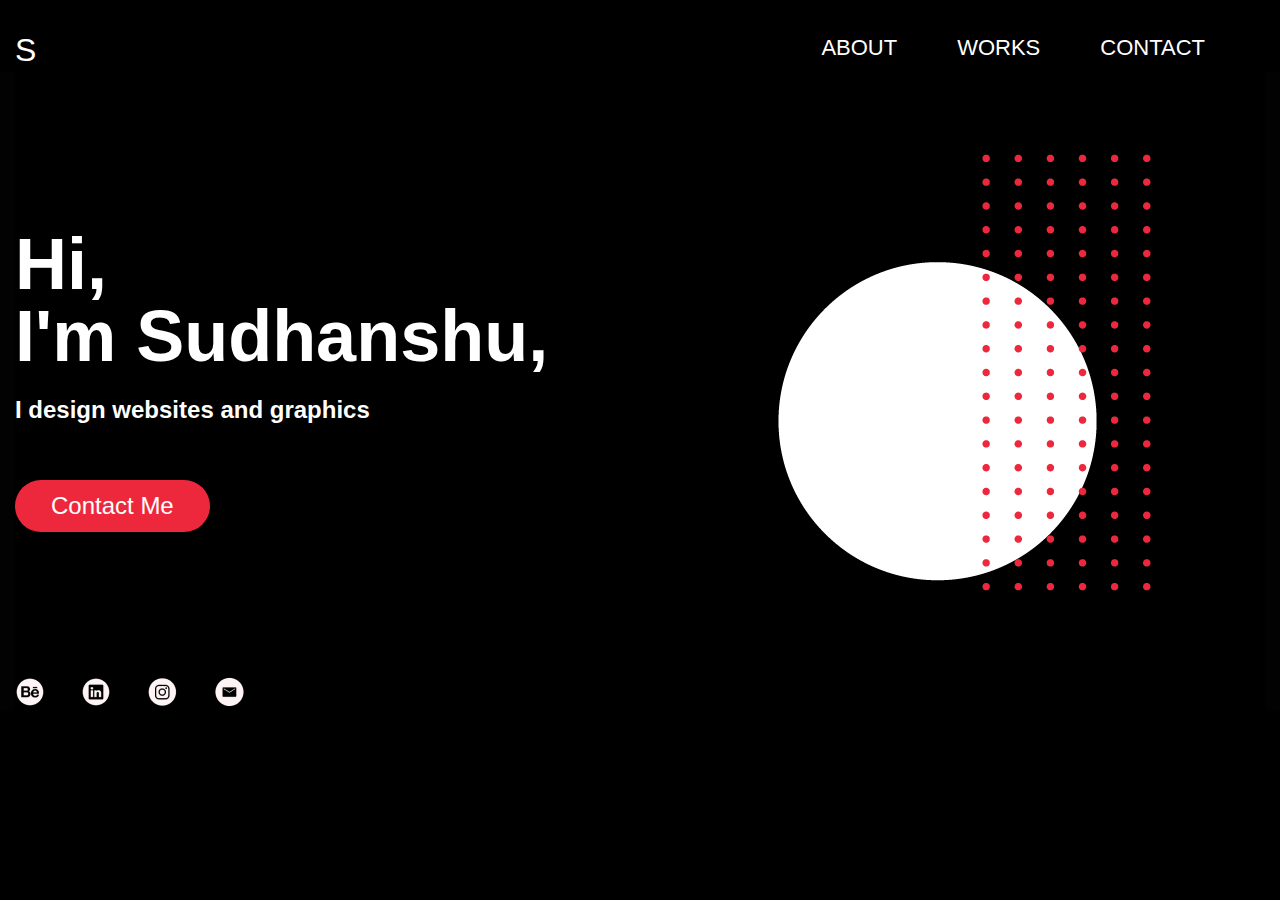
<file: index.html>
<!DOCTYPE html>
<html lang="en">
<head>
    <meta charset="UTF-8">
    <meta http-equiv="X-UA-Compatible" content="IE=edge">
    <meta name="viewport" content="width=device-width, initial-scale=1.0">
    <title>Sudhanshu</title>
    <link rel="stylesheet" href="stylehome.css" />
</head>
<body>
    
<div class="nav-container">
      <div class="wrapper">
          <nav>
                <div class="logo">
                  <a href="index.html" style="color: white; text-decoration: none">S</a>
                </div>

                <ul class="nav-items">
                    <li>
                        <a href="about.html">ABOUT</a>
                    </li>
                    <li>
                        <a href="work.html">WORKS</a>
                    </li>
                    <li>
                        <a href="contact.html">CONTACT</a>
                    </li>

                </ul>
          </nav>
      </div>
</div>
<div class="header-container">
    <div class="wrapper">
        <header>
            <div class="hero-content">
                <h1>
                    Hi,<br>
                    I'm Sudhanshu,<br>
                </h1>
                <p>I design websites and graphics</p>
                <a href="contact.html">Contact Me</a>
            </div>
            <div class="hero-image" >
                <img src="bg.png" alt="" style="width:100%;">
            </div>
        </header>

        <div class="social-icons">
            <a href="https://www.behance.net/sudhanshupatel" target="_blank">
            <img src="behance.png" alt="">
            </a>
            <a href="https://www.linkedin.com/in/sudhanshu-patel-554580203/" target="_blank">
            <img src="linkedin.png" alt="">
            </a>
            <a href="https://www.instagram.com/isudhanshupatel/" target="_blank">
            <img src="insta.png" alt="">
            </a>
            <a href="mailto:sudhanshupatel0811@gmail.com" target="_blank">
            <img src="gmail.png" alt=""> 
            </a>
        </div>
    </div>
</div>

</body>
</html>
</file>
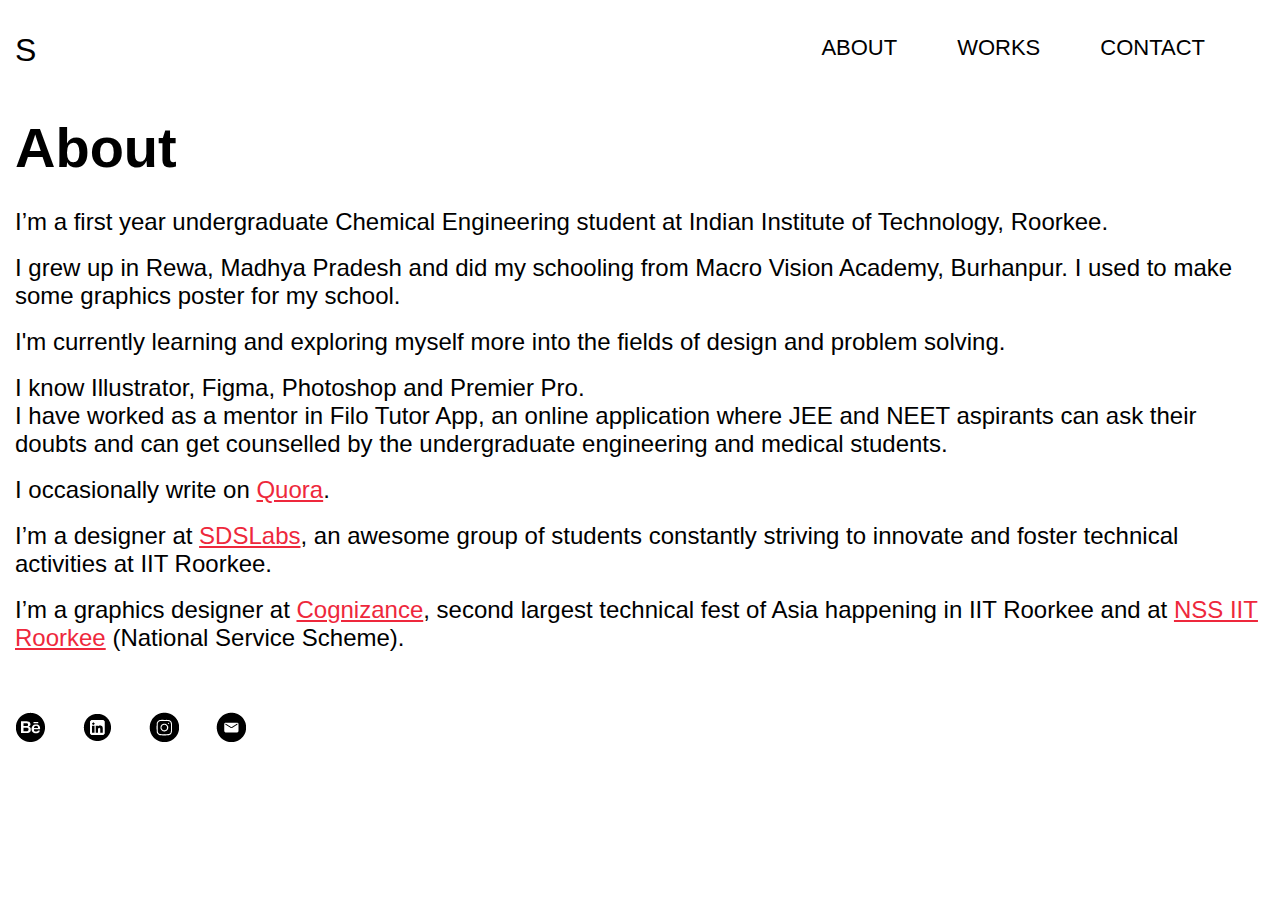
<file: about.html>
<!DOCTYPE html>
<html lang="en">
<head>
    <meta charset="UTF-8">
    <meta http-equiv="X-UA-Compatible" content="IE=edge">
    <meta name="viewport" content="width=device-width, initial-scale=1.0">
    <title>About</title>
    <link rel="stylesheet" href="styleabout.css" />
</head>
<body>
    
<div class="nav-container">
      <div class="wrapper">
          <nav>
                <div class="logo">
                    <a href="index.html" style="color: rgb(0, 0, 0); text-decoration: none">S</a>
                </div>

                <ul class="nav-items">
                    <li>
                        <a href="about.html">ABOUT</a>
                    </li>
                    <li>
                        <a href="work.html">WORKS</a>
                    </li>
                    <li>
                        <a href="contact.html">CONTACT</a>
                    </li>

                </ul>
          </nav>
      </div>
</div>
<div class="header-container">
    <div class="wrapper">
        <header>
            <div class="hero-content">
                <h1>
                    About
                </h1>
                <p>I’m a first year undergraduate Chemical Engineering student at Indian Institute of Technology, Roorkee.</p> <br>

<p>I grew up in Rewa, Madhya Pradesh and did my schooling from Macro Vision Academy, Burhanpur. I used to make some graphics poster for my school.</p><br>

<p>I'm currently learning and exploring myself more into the fields of design and problem solving.</p><br>

<p>I know Illustrator, Figma, Photoshop and Premier Pro.</p>

<p>I have worked as a mentor in Filo Tutor App, an online application where JEE and NEET aspirants can ask their doubts and can get counselled by the undergraduate engineering and medical students.</p><br>

<p>I occasionally write on <a href="https://www.quora.com/profile/Sudhanshu-Patel-78" target="_blank">Quora</a>.</p> <br>

<p>I’m a designer at <a href="https://sdslabs.co" target="_blank">SDSLabs</a>, an awesome group of students constantly striving to innovate and foster technical activities at IIT Roorkee.</p><br>

<p>I’m a graphics designer at <a href="https://cognizance.org.in/" target="_blank">Cognizance</a>, second largest technical fest of Asia happening in IIT Roorkee and at <a href="https://www.iitr.ac.in/nss/" target="_blank">NSS IIT Roorkee</a> (National Service Scheme).</p>

            </div>
        </header>

        <div class="social-icons">
            <a href="https://www.behance.net/sudhanshupatel" target="_blank">
            <img src="bbehance.png" alt="">
            </a>
            <a href="https://www.linkedin.com/in/sudhanshu-patel-554580203/" target="_blank">
            <img src="blink.png" alt="">
            </a>
            <a href="https://www.instagram.com/isudhanshupatel/" target="_blank">
            <img src="binsta.png" alt="">
            </a>
            <a href="mailto:sudhanshupatel0811@gmail.com" target="_blank">
            <img src="bgmail.png" alt=""> 
            </a>
        </div>
    </div>
</div>

</body>
</html>
</file>
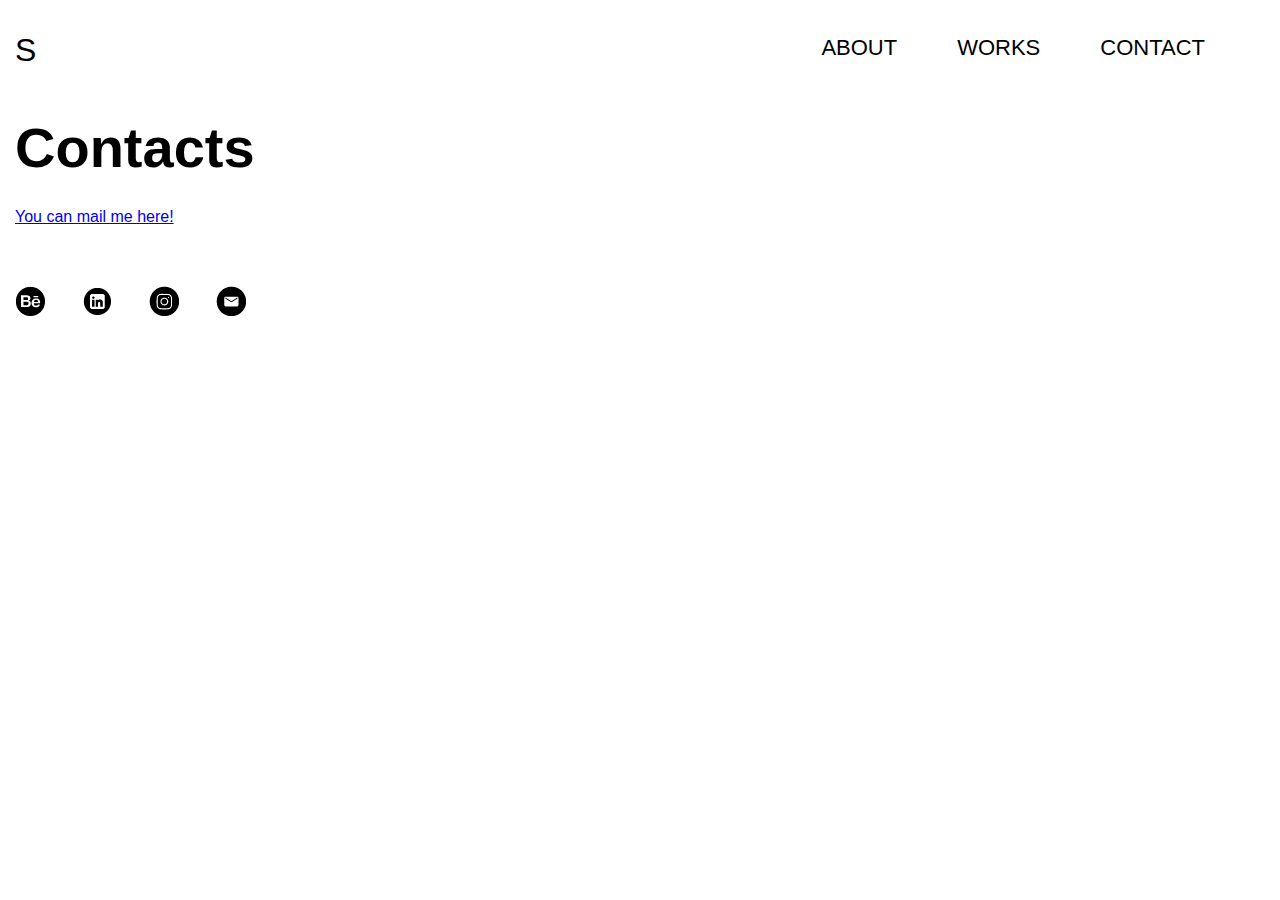
<file: contact.html>
<!DOCTYPE html>
<html lang="en">
<head>
    <meta charset="UTF-8">
    <meta http-equiv="X-UA-Compatible" content="IE=edge">
    <meta name="viewport" content="width=device-width, initial-scale=1.0">
    <title>Contacts</title>
    <link rel="stylesheet" href="stylecontact.css" />
</head>
<body>
    
<div class="nav-container">
      <div class="wrapper">
          <nav>
                <div class="logo">
                    <a href="index.html" style="color: black; text-decoration: none">S</a>
                </div>

                <ul class="nav-items">
                    <li>
                        <a href="about.html">ABOUT</a>
                    </li>
                    <li>
                        <a href="work.html">WORKS</a>
                    </li>
                    <li>
                        <a href="contact.html">CONTACT</a>
                    </li>

                </ul>
          </nav>
      </div>
</div>


<div class="header-container">
    <div class="wrapper">
        <header>
            <div class="hero-content">
                <h1>
                    Contacts
                </h1>

            </div>

        </header>

        <a href ="mailto:sudhanshupatel0811@gmail.com" target="_blank"> You can mail me here!</a>


        <div class="social-icons">
            <a href="https://www.behance.net/sudhanshupatel" target="_blank">
            <img src="bbehance.png" alt="">
            </a>
            <a href="https://www.linkedin.com/in/sudhanshu-patel-554580203/" target="_blank">
            <img src="blink.png" alt="">
            </a>
            <a href="https://www.instagram.com/isudhanshupatel/" target="_blank">
            <img src="binsta.png" alt="">
            </a>
            <a href="mailto:sudhanshupatel0811@gmail.com" target="_blank">
            <img src="bgmail.png" alt=""> 
            </a>
        </div>
    </div>
</div>

</body>
</html>
</file>
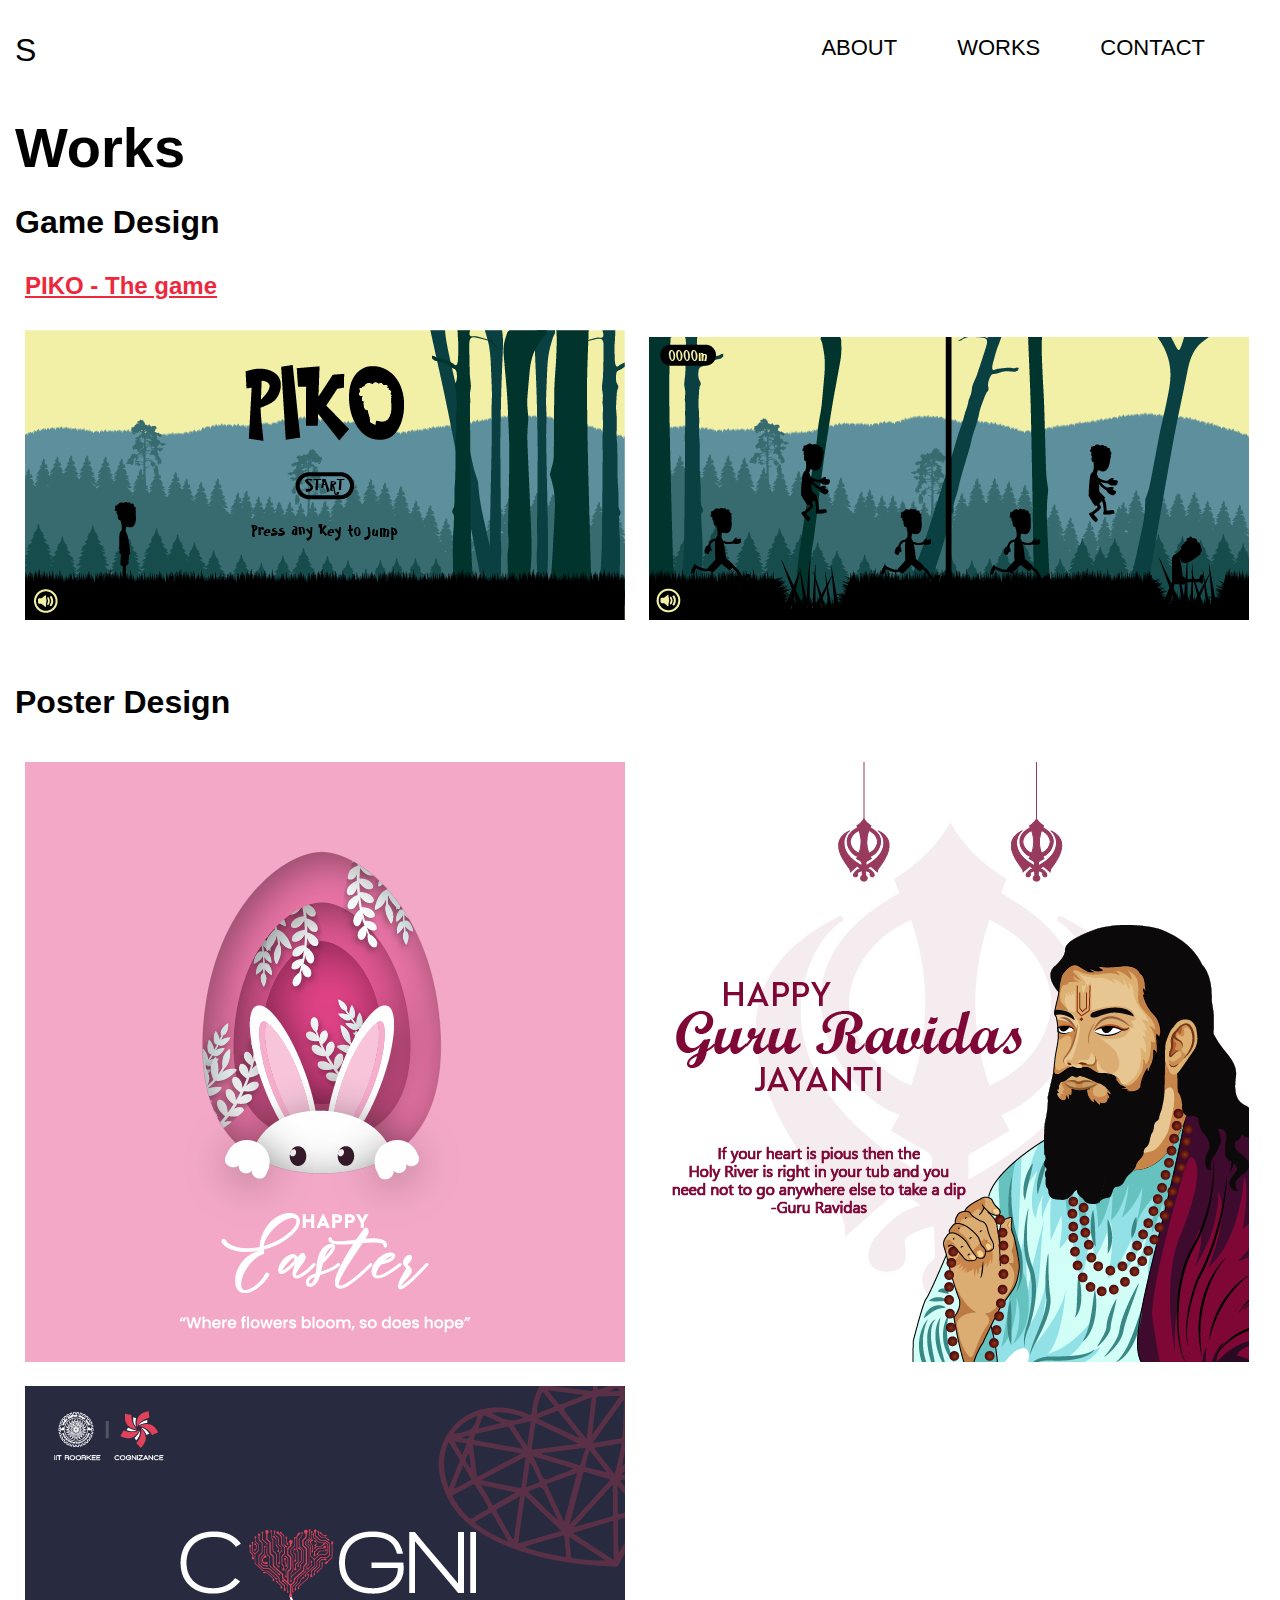
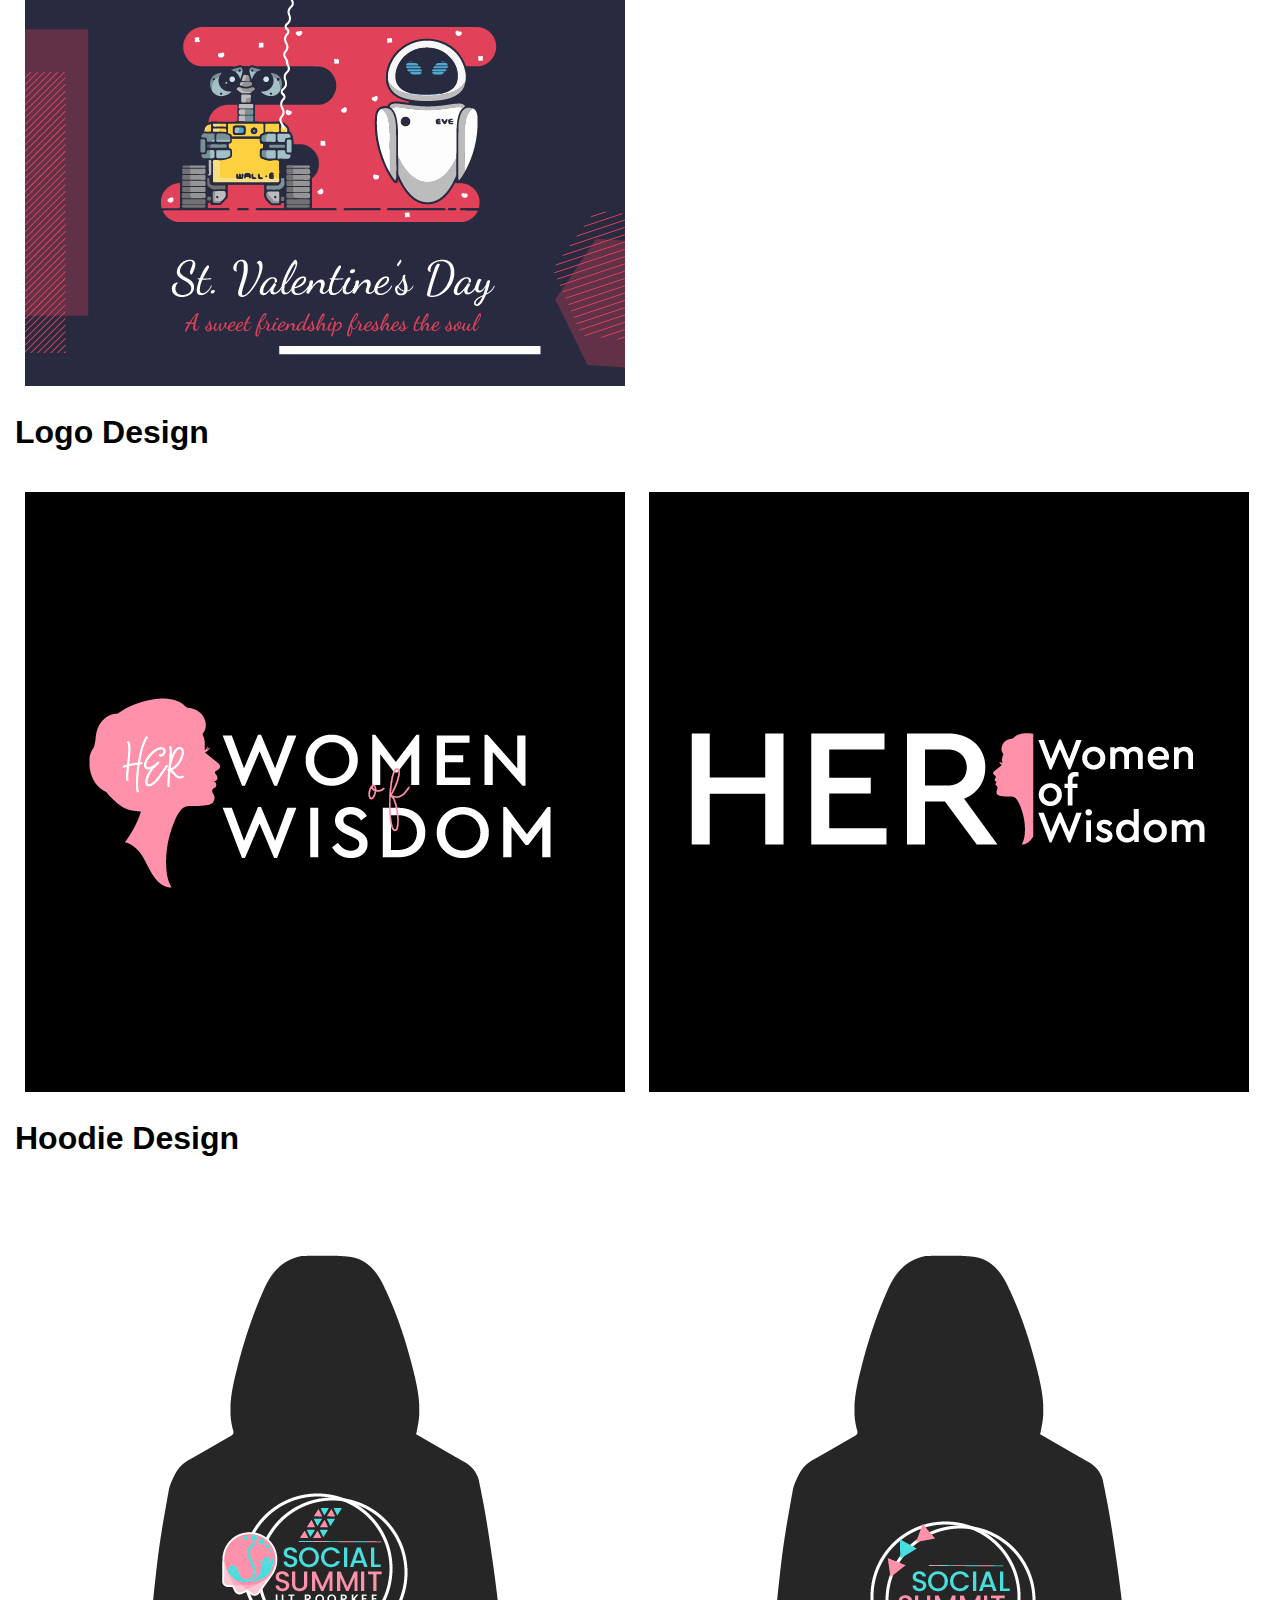
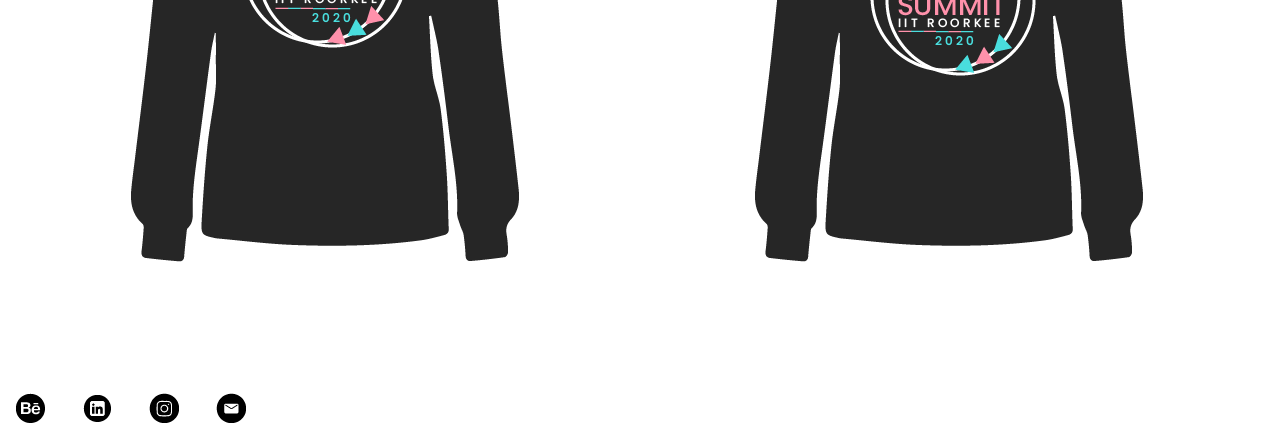
<file: work.html>
<!DOCTYPE html>
<html lang="en">
<head>
    <meta charset="UTF-8">
    <meta http-equiv="X-UA-Compatible" content="IE=edge">
    <meta name="viewport" content="width=device-width, initial-scale=1.0">
    <title>Works</title>
    <link rel="stylesheet" href="stylework.css" />
</head>
<body>
    
<div class="nav-container">
      <div class="wrapper">
          <nav>
                <div class="logo">
                    <a href="index.html" style="color: black; text-decoration: none">S</a>
                </div>

                <ul class="nav-items">
                    <li>
                        <a href="about.html">ABOUT</a>
                    </li>
                    <li>
                        <a href="work.html">WORKS</a>
                    </li>
                    <li>
                        <a href="contact.html">CONTACT</a>
                    </li>

                </ul>
          </nav>
      </div>
</div>


<div class="header-container">
    <div class="wrapper">
        <header>
            <div class="hero-content">
                <h1>
                    Works
                </h1>

            </div>

        </header>

        <div class="gamedesign">

            <p style="font-family: Arial;
            font-style: normal;
            font-weight:bold;
            font-size: 32px;
            line-height: 28px;
            color: #000000;">Game Design</p><br><br>

            <a style="font-family: Arial;
            font-style: normal;
            font-weight:bold;
            font-size: 24px;
            line-height: 28px;
            padding-left: 10px;
            color: #ee283c;" href="https://drive.google.com/file/d/1MGlNEpmivVsTaViFHUFs0kEIRlDuctcy/view?usp=sharing">PIKO - The game</a><br><br>

        </div>

        <div class="gamedesignimage">

            <img src="game start.png" alt="" style="margin: 10px; max-width:100%;height:auto;">
            <img src="game end.png" alt="" style="margin: 10px; max-width:100%;height:auto;">
            <br><br><br><br>

        </div>

        <div class="gamedesignimage">


            <p style="font-family: Arial;
            font-style: normal;
            font-weight:bold;
            font-size: 32px;
            line-height: 28px;
            color: #000000;">Poster Design</p><br><br>

            <img src="heaster.png" alt="" style=" margin: 10px; max-width:100%;height: auto;">
            <img src="ravidas.png" alt="" style=" margin: 10px; max-width:100%;height: auto;">
            <img src="valentine.png" alt="" style=" margin: 10px; max-width:100%;height: auto;">
            <br><br>

            <p style="font-family: Arial;
            font-style: normal;
            font-weight:bold;
            font-size: 32px;
            line-height: 28px;
            color: #000000;">Logo Design</p><br><br>

            <img src="her1.png" alt="" style=" margin: 10px; max-width:100%;height: auto;">
            <img src="her2.png" alt="" style=" margin: 10px; max-width:100%;height: auto;">
            <br><br>

            <p style="font-family: Arial;
            font-style: normal;
            font-weight:bold;
            font-size: 32px;
            line-height: 28px;
            color: #000000;">Hoodie Design</p><br><br>

            <img src="1hoodie.png" alt="" style=" margin: 10px; max-width:100%;height: auto;">
            <img src="2hoodie.png" alt="" style=" margin: 10px; max-width:100%;height: auto;">
            
        </div>

        <div class="social-icons">
            <a href="https://www.behance.net/sudhanshupatel" target="_blank">
            <img src="bbehance.png" alt="">
            </a>
            <a href="https://www.linkedin.com/in/sudhanshu-patel-554580203/" target="_blank">
            <img src="blink.png" alt="">
            </a>
            <a href="https://www.instagram.com/isudhanshupatel/" target="_blank">
            <img src="binsta.png" alt="">
            </a>
            <a href="mailto:sudhanshupatel0811@gmail.com" target="_blank">
            <img src="bgmail.png" alt=""> 
            </a>
        </div>
    </div>
</div>

</body>
</html>
</file>
<file: stylehome.css>
*{
    box-sizing: border-box;
    margin: 0;
    background: black;
}

.nav-container{
    display: flex;
    flex-direction: row;
}

body {
    font-family: Arial, Helvetica, sans-serif;
}

.wrapper {
    width: 1250px;
    margin: 0 auto;
}

nav{
    display: flex;
    align-items: center;
    justify-content:space-between;
    height: 72px;
}

nav ul{
  display: flex; 
}

nav .logo{
    font-family: Arial;
    font-style: normal;
    font-weight: normal;
    font-size: 32px;
    color: #FFFFFF;
    margin-top: 28px;
}

.nav-items li {
    list-style: none;
    margin-right: 60px;
    margin-top: 24px;
}

.nav-items li a{
    font-family: Arial;
    font-style: normal;
    font-weight: normal;
    font-size: 22px;
    text-decoration: none;
    color: #FFFFFF;
}

.nav-items li a:hover{
color: #EE283C;

}

@keyframes fade {
    0% {opacity: 0;}
    100% {opacity: 1;}
 }

.header-container{
    background: #020202;
    
}

header {
    display: flex;
    align-items: center;
    justify-content: space-between;

}

header h1{
font-family: Arial;
font-style: normal;
font-weight: bold;
font-size: 72px;
line-height: 72px;
display: flex;
align-items: flex-end;
color: #FFFFFF;
margin-bottom: 24px;
margin-top: 140px;
}


header p{
font-family: Arial;
font-style: normal;
font-weight: bold;
font-size: 24px;
line-height: 28px;
display: flex;
align-items: flex-end;
color: #FFFFFF;
margin-bottom: 56px;
}


header a {
color: #ffffff;
font-size: 24px;
text-decoration: none;
background: #EE283C;
border-radius: 28px;
padding: 12px 36px;
display: inline-block;
margin-bottom: 130px;
}

header a:hover {
   /* transform: translateY(-8px); */
    color: #EE283C;
    font-size: 28px;
    text-decoration: none;
    background: #ffffff;
}



.social-icons {
    display: flex;
    align-items:center;
    margin-bottom: 20px;
}

.social-icons a {
    margin-right: 36px;
}



header .hero-image {
    position: relative;
    animation: fade 3s;
}

@media screen and (max-width:900px){
    .hero-image{
        display: none;
    }

    .nav-container{
        padding-left: 5%;
    }

    .header-container{
        padding-left: 5%;
    }

    .body{
        overflow: hidden;
    }

    .hero-content h1{
        font-size: 48px;
    }

    .hero-content a{
        font-size: 32px;
    }

    .nav-items li {
        margin-right: 24px;
        margin-top: 16px;
    }

    .wrapper {
        width:fit-content;
    }

    .header-container p{
        line-height: 28px;
    }

    .header-container h1{
        line-height: 50px;
    }

    .header-container a{
        font-size: 24px;
    }

    .nav-items li a{
        font-size: 18px;
    }

    header h1{
        margin-top: 120px;
    }

    header a {
        margin-bottom: 96px;
    }

}
</file>
<file: styleabout.css>
*{
    box-sizing: border-box;
    margin: 0;
}

body {
    font-family: Arial, Helvetica, sans-serif;
}

.nav-container{
    background: rgb(255, 255, 255);
    display: flex;
    flex-direction: row;
}

.wrapper {
    width: 1250px;
    margin: 0 auto;

}

nav{
    display: flex;
    align-items: center;
    justify-content:space-between;
    height: 72px;
}

nav ul{
  display: flex;  
}

nav .logo{
    font-family: Arial;
    font-style: normal;
    font-weight: normal;
    font-size: 32px;
    color: #000000;
    margin-top: 28px;
    display: flex;
    flex-direction: row;
}

.nav-items li {
    list-style: none;
    margin-right: 60px;
    margin-top: 24px;

}

.nav-items li a{
    font-family: Arial;
    font-style: normal;
    font-weight: normal;
    font-size: 22px;
    text-decoration: none;
    color: #000000;
}

.nav-items li a:hover{
color: #EE283C;
display: flex;
    flex-direction: row;

}

.header-container{
    background: #ffffff;
    display: flex;
    flex-direction: row;
}

header {
    display: flex;
    align-items: center;
    justify-content: space-between;
}

header h1{
font-family: Arial;
font-style: normal;
font-weight: bold;
font-size: 56px;
line-height: 72px;
display: flex;
align-items: flex-end;
color: #000000;
margin-bottom: 24px;
margin-top: 40px;
}


header p{
font-family: Arial;
font-style: normal;
font-weight: lighter;
font-size: 24px;
line-height: 28px;
color: #000000;
}

header a {
font-family: Arial;
font-style: normal;
font-weight: lighter;
font-size: 24px;
color: #EE283C;
}

.social-icons {
    display: flex;
    align-items:flex-end;
    margin-top:60px;
    margin-bottom: 20px;
}

.social-icons a {
    margin-right: 36px;
}


header .hero-image {
    position: relative;
}

@media screen and (max-width:900px){

    .nav-container{
        padding-left: 5%;
        padding-right: 5%;
    }

    .header-container{
        padding-left: 5%;
        padding-right: 5%;
    }
    
    .body{
        overflow: hidden;
    }

    .hero-content h1{
        font-size: 48px;
    }

    .hero-content a{
        font-size: 32px;
    }

    .nav-items li {
        margin-right: 24px;
        margin-top: 16px;
    }

    .wrapper {
        width:fit-content;
    }

    .header-container p{
        line-height: 28px;
    }

    .header-container h1{
        line-height: 50px;
    }

    .header-container a{
        font-size: 24px;
    }

    .nav-items li a{
        font-size: 18px;
    }

    header h1{
        margin-top: 120px;
    }

    header a {
        margin-bottom: 96px;
    }

}
</file>
<file: stylecontact.css>
*{
    box-sizing: border-box;
    margin: 0;
}

body {
    font-family: Arial, Helvetica, sans-serif;
}

.nav-container{
    background: rgb(255, 255, 255);
    display: flex;
    flex-direction: row;
}

.wrapper {
    width: 1250px;
    margin: 0 auto;
}

nav{
    display: flex;
    align-items: center;
    justify-content:space-between;
    height: 72px;
}

nav ul{
  display: flex;  
}

nav .logo{
    font-family: Arial;
    font-style: normal;
    font-weight: normal;
    font-size: 32px;
    color: #000000;
    margin-top: 28px;
}

.nav-items li {
    list-style: none;
    margin-right: 60px;
    margin-top: 24px;

}

.nav-items li a{
    font-family: Arial;
    font-style: normal;
    font-weight: normal;
    font-size: 22px;
    text-decoration: none;
    color: #000000;

}

.nav-items li a:hover{
color: #EE283C;

}

.header-container{
    background: #ffffff;
}

header {
    display: flex;
    align-items: center;
    justify-content: space-between;
}

header h1{
font-family: Arial;
font-style: normal;
font-weight: bold;
font-size: 56px;
line-height: 72px;
display: flex;
align-items: flex-end;
color: #000000;
margin-bottom: 24px;
margin-top: 40px;
}


header p{
font-family: Arial;
font-style: normal;
font-weight: lighter;
font-size: 24px;
line-height: 28px;
color: #000000;
}

header a {
font-family: Arial;
font-style: normal;
font-weight: lighter;
font-size: 24px;
color: #EE283C;

}

.social-icons {
    display: flex;
    align-items:flex-end;
    margin-top:60px;
    margin-bottom: 20px;
}

.social-icons a {
    margin-right: 36px;
}

header .hero-image {
    position: relative;
}

@media screen and (max-width:900px){

    .nav-container{
        padding-left: 3%;

    }

    
    .body{
        overflow: hidden;
    }

    .hero-content h1{
        font-size: 48px;
    }

    .hero-content a{
        font-size: 32px;
    }

    .nav-items li {
        margin-right: 24px;
        margin-top: 16px;
    }

    .wrapper {
        width:fit-content;
    }

    .header-container p{
        line-height: 28px;
    }

    .header-container h1{
        line-height: 50px;
    }

    .header-container a{
        font-size: 24px;
    }

    .nav-items li a{
        font-size: 18px;
    }

    header h1{
        margin-top: 120px;
    }

    header a {
        margin-bottom: 96px;
    }

}
</file>
<file: stylework.css>
*{
    box-sizing: border-box;
    margin: 0;
}

body {
    font-family: Arial, Helvetica, sans-serif;
}

.nav-container{
    background: rgb(255, 255, 255);
    display: flex;
    flex-direction: row;
}

.wrapper {
    width: 1250px;
    margin: 0 auto;
}

nav{
    display: flex;
    align-items: center;
    justify-content:space-between;
    height: 72px;
}

nav ul{
  display: flex;  
}

nav .logo{
    font-family: Arial;
    font-style: normal;
    font-weight: normal;
    font-size: 32px;
    color: #000000;
    margin-top: 28px;
}

.nav-items li {
    list-style: none;
    margin-right: 60px;
    margin-top: 24px;

}

.nav-items li a{
    font-family: Arial;
    font-style: normal;
    font-weight: normal;
    font-size: 22px;
    text-decoration: none;
    color: #000000;
}

.nav-items li a:hover{
color: #EE283C;

}

.header-container{
    background: #ffffff;
}

header {
    display: flex;
    align-items: center;
    justify-content: space-between;
}

header h1{
font-family: Arial;
font-style: normal;
font-weight: bold;
font-size: 56px;
line-height: 72px;
display: flex;
align-items: flex-end;
color: #000000;
margin-bottom: 24px;
margin-top: 40px;
}


header p{
font-family: Arial;
font-style: normal;
font-weight: lighter;
font-size: 24px;
line-height: 28px;
color: #000000;
}

header a {
font-family: Arial;
font-style: normal;
font-weight: lighter;
font-size: 24px;
color: #EE283C;

}

.social-icons {
    display: flex;
    align-items:flex-end;
    margin-top:60px;
    margin-bottom: 20px;
}

.social-icons a {
    margin-right: 36px;
}

header .hero-image {
    position: relative;
}


@media screen and (max-width:900px){

    .gamedesignimage{
        height: auto;
        width: 40%;
        display: flex;
        flex-direction:column;
        padding-right: 6%;

    }

    .header-container{
        padding-left:3%;
    }

    .nav-container{
        padding-left: 5%;

    }

    .nav-items li {
        margin-right: 24px;
        margin-top: 16px;
    }

    .nav-items li a{
        font-size: 18px;
    }

    .hero-content h1{
        font-size: 32px;
        line-height: 24px;
    }

    .header-container p{
        font-size: 16px;
    }

    .header-container img{
        width: 70%;
        height: auto;
    }

}
</file>
